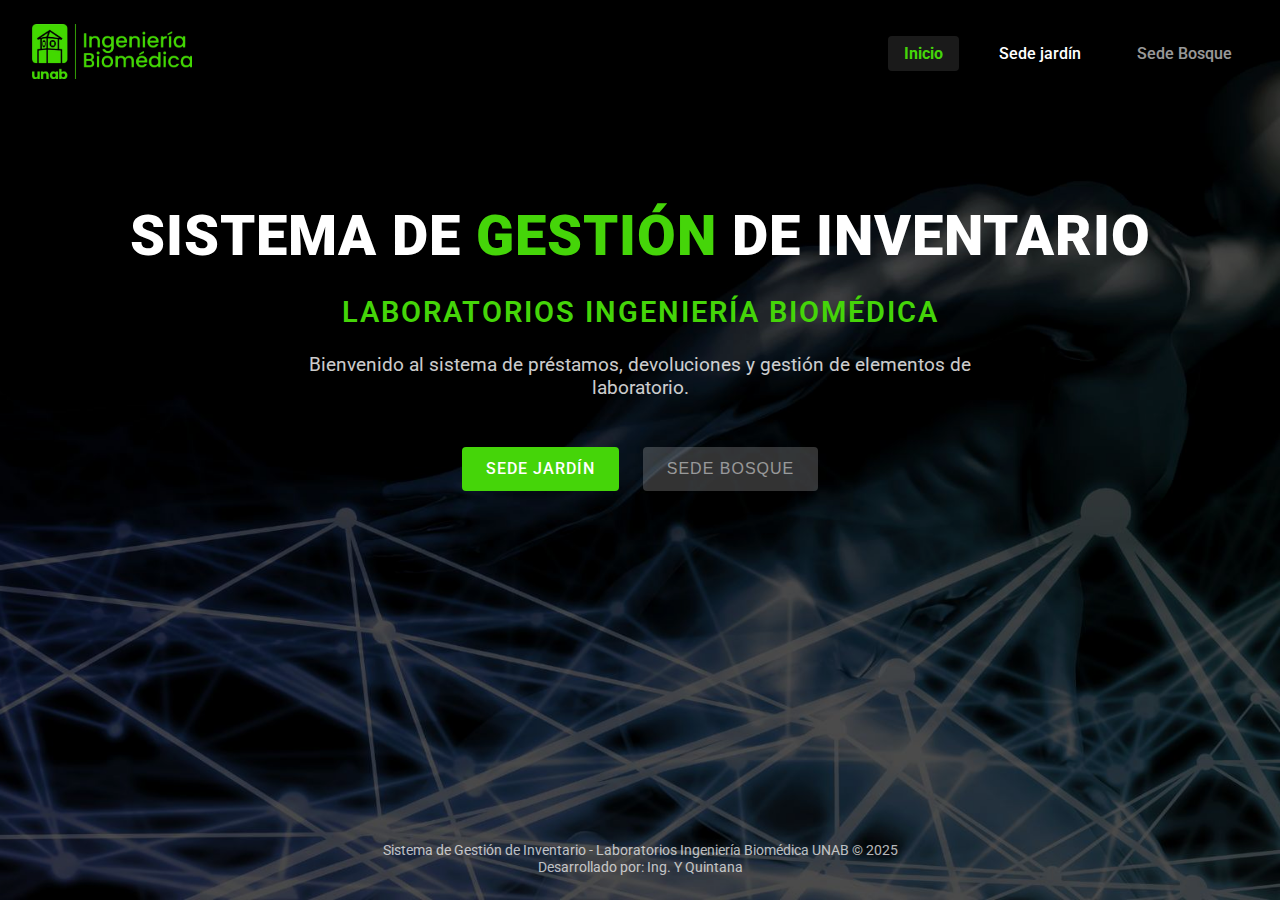
<file: index.html>
<!DOCTYPE html>
<html lang="es">
<head>
  <meta charset="UTF-8" />
  <meta name="viewport" content="width=device-width, initial-scale=1.0" />
  <title>UNAB - Sistema de Gestión de Inventario Bioingeniería</title>
  <link rel="stylesheet" href="https://fonts.googleapis.com/css2?family=Roboto:wght@300;400;500;700;900&display=swap">
  <link rel="stylesheet" href="/static/css/landing.css">
</head>
<body>
  <div class="landing-container">
    <div class="overlay"></div>
    
    <!-- Header Navigation -->
    <header class="landing-header">
      <div class="logo-container">
        <img src="/static/images/logo-bioingenieria-sf.png" alt="UNAB Ingeniería Biomédica" style="max-width: 160px; height: auto;">
      </div>
      <div class="nav-links">
        <a href="#" class="nav-link active">Inicio</a>
        <a href="/sede-jardin" class="nav-link">Sede jardín</a>
        <a href="#" class="nav-link" style="opacity: 0.6; cursor: not-allowed;">Sede Bosque</a>
      </div>
    </header>
    
    <!-- Hero Section -->
    <section class="landing-hero">
      <h1 class="hero-title">
        SISTEMA DE <span class="hero-highlight">GESTIÓN</span> DE INVENTARIO
      </h1>
      <div class="hero-subtitle" style="color: var(--primary-color);">
        LABORATORIOS INGENIERÍA BIOMÉDICA
      </div>
      <p class="hero-description">
        Bienvenido al sistema de préstamos, devoluciones y gestión de elementos de laboratorio.
      </p>
      <div class="cta-buttons">
        <a href="/sede-jardin" class="cta-button cta-button-primary">
          SEDE JARDÍN
        </a>
        <button class="cta-button cta-button-disabled" disabled>
          SEDE BOSQUE
        </button>
      </div>
    </section>
    
    <!-- Footer -->
    <footer class="landing-footer">
      <p>Sistema de Gestión de Inventario - Laboratorios Ingeniería Biomédica UNAB © 2025</p>
      <p>Desarrollado por: Ing. Y Quintana</p>
    </footer>
  </div>
</body>
</html>
</file>
<file: static/css/landing.css>
/* Estilos para la página de inicio */
:root {
  --primary-color: #45d509;
  --primary-dark: #35a507;
  --secondary-color: #FF6600;
  --secondary-dark: #CC5200;
  --text-dark: #333333;
  --text-light: #FFFFFF;
}

* {
  margin: 0;
  padding: 0;
  box-sizing: border-box;
}

body {
  font-family: 'Roboto', sans-serif;
  color: var(--text-light);
  min-height: 100vh;
}

.landing-container {
  background-color: #000;
  position: relative;
  min-height: 100vh;
  overflow: hidden;
}

.overlay {
  position: absolute;
  top: 0;
  left: 0;
  right: 0;
  bottom: 0;
  background: url('/static/images/bg-biomedica.jpg') no-repeat center center;
  background-size: cover;
  z-index: 1;
  opacity: 0.9;
}

.landing-header {
  display: flex;
  justify-content: space-between;
  align-items: center;
  padding: 1.5rem 2rem;
  position: relative;
  z-index: 10;
}

.logo-container img {
  min-width: 120px; /* Aseguramos un tamaño mínimo para el logo */
}

.nav-links {
  display: flex;
  gap: 1.5rem;
}

.nav-link {
  color: white;
  text-decoration: none;
  font-weight: 500;
  font-size: 1rem;
  transition: all 0.3s ease;
  padding: 0.5rem 1rem;
  border-radius: 4px;
}

.nav-link:hover, .nav-link.active {
  background-color: rgba(255, 255, 255, 0.1);
}

.nav-link.active {
  color: var(--primary-color);
  font-weight: 700;
}

.landing-hero {
  display: flex;
  flex-direction: column;
  align-items: center;
  justify-content: center;
  text-align: center;
  padding: 2rem;
  margin-top: 4rem;
  position: relative;
  z-index: 10;
}

.hero-title {
  font-size: 3.5rem;
  font-weight: 900;
  margin-bottom: 1.5rem;
  line-height: 1.2;
  text-transform: uppercase;
  letter-spacing: 1px;
}

.hero-subtitle {
  font-size: 1.8rem;
  margin-bottom: 1.5rem;
  letter-spacing: 2px;
  text-transform: uppercase;
  font-weight: 600;
}

.hero-highlight {
  display: inline-block;
  color: var(--primary-color);
  position: relative;
}

.hero-description {
  font-size: 1.2rem;
  margin-bottom: 3rem;
  max-width: 700px;
  opacity: 0.8;
}

.cta-buttons {
  display: flex;
  gap: 1.5rem;
}

.cta-button {
  display: flex;
  align-items: center;
  gap: 0.5rem;
  padding: 0.8rem 1.5rem;
  border-radius: 4px;
  font-weight: 500;
  text-transform: uppercase;
  font-size: 1rem;
  letter-spacing: 1px;
  transition: all 0.3s ease;
  text-decoration: none;
  border: none;
  cursor: pointer;
}

.cta-button svg {
  width: 20px;
  height: 20px;
}

.cta-button-primary {
  background-color: var(--primary-color);
  color: white;
}

.cta-button-primary:hover {
  background-color: var(--primary-dark);
  transform: translateY(-2px);
}

.cta-button-disabled {
  background-color: rgba(255, 255, 255, 0.2);
  color: rgba(255, 255, 255, 0.5);
  cursor: not-allowed;
}

.landing-footer {
  position: absolute;
  bottom: 0;
  left: 0;
  right: 0;
  text-align: center;
  padding: 1.5rem;
  font-size: 0.9rem;
  opacity: 0.7;
  z-index: 10;
}

@media (max-width: 768px) {
  .landing-header {
    flex-direction: column;
    gap: 1rem;
  }
  
  .hero-title {
    font-size: 2.5rem;
  }
  
  .cta-buttons {
    flex-direction: column;
  }
}
</file>
